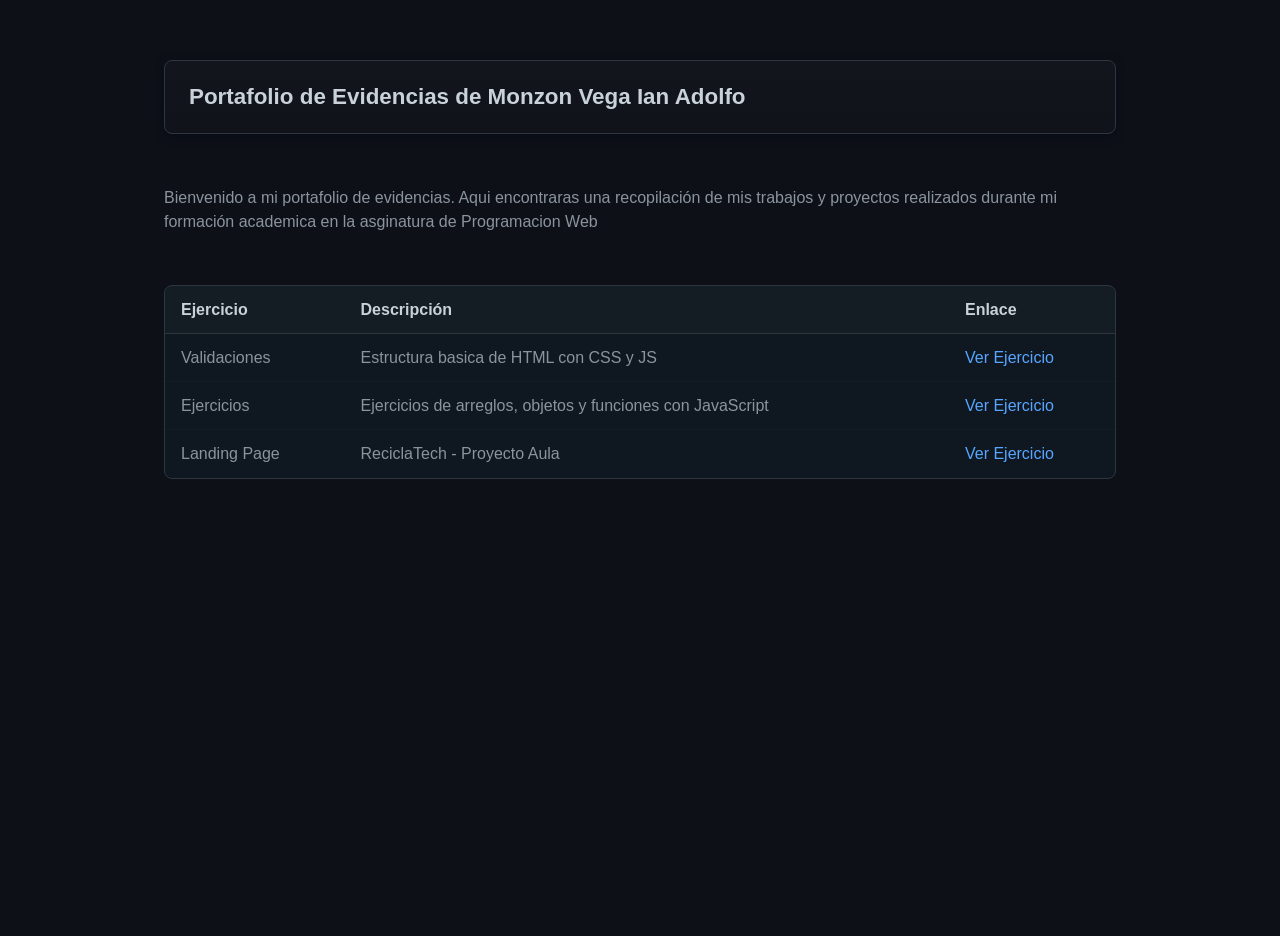
<file: Index.html>
<!DOCTYPE html>
<html lang="en">
<head>
    <meta charset="UTF-8">
    <meta name="viewport" content="width=device-width, initial-scale=1.0">
    <title>Portafolio de Evidencias </title>
    <link rel="stylesheet" href="./style.css">
</head>
<body>
        <div class="container" >
            <div class="header" >
                <h1>Portafolio de Evidencias de Monzon Vega Ian Adolfo</h1>
            </div>

            <div class="content" >
                <p>
                    Bienvenido a mi portafolio de evidencias. Aqui encontraras una recopilación de mis trabajos y proyectos realizados durante mi formación academica en la asginatura de Programacion Web
                </p>
            </div>

            <div class="tablas_ejercicios" >
                <div class="table_content"> 
                    <table class="tabla">
                        <thead>
                            <tr>
                                <th>Ejercicio</th>
                                <th>Descripción</th>
                                <th>Enlace</th>
                            </tr>
                        </thead>
                        <tbody>
                            <tr>
                                <td>Validaciones</td>
                                <td>Estructura basica de HTML con CSS y JS</td>
                                <td><a href="/01Validacion/index.html">Ver Ejercicio</a></td>
                            </tr>
                            <tr>
                                <td>Ejercicios</td>
                                <td>Ejercicios de arreglos, objetos y funciones con JavaScript</td>
                                <td><a href="/02Ejercicios/talleres.html">Ver Ejercicio</a></td>
                            </tr>
                            <tr>
                                <td>Landing Page</td>
                                <td>ReciclaTech - Proyecto Aula</td>
                                <td><a href="./Primerparcial/Landing Page/index.html">Ver Ejercicio</a></td>
                            </tr>
                        </tbody>
                    </table>
                </div>
            </div>
        </div>
</body>
</html>
</file>
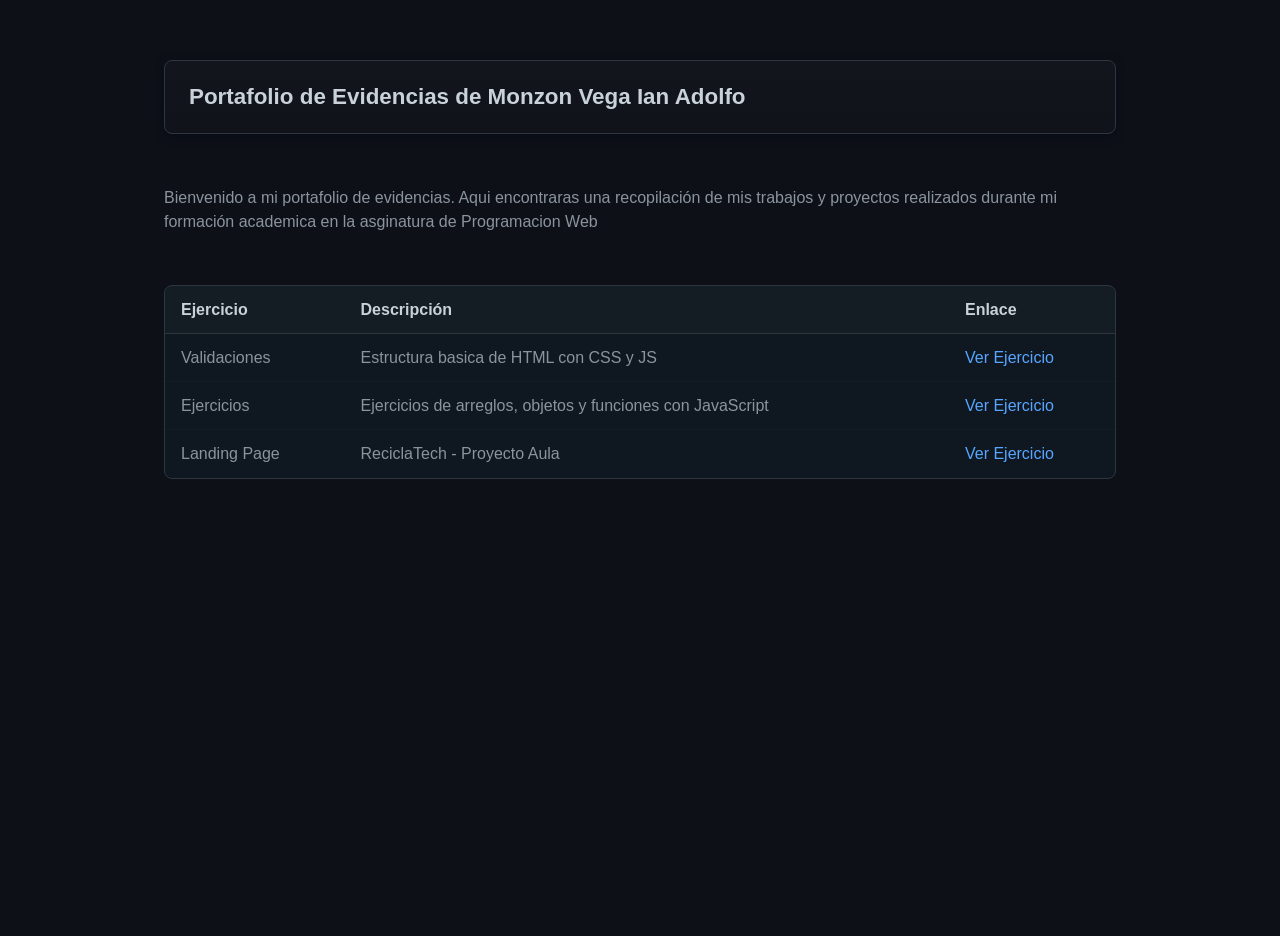
<file: index.html>
<!DOCTYPE html>
<html lang="en">
<head>
    <meta charset="UTF-8">
    <meta name="viewport" content="width=device-width, initial-scale=1.0">
    <title>Portafolio de Evidencias </title>
    <link rel="stylesheet" href="./style.css">
</head>
<body>
        <div class="container" >
            <div class="header" >
                <h1>Portafolio de Evidencias de Monzon Vega Ian Adolfo</h1>
            </div>

            <div class="content" >
                <p>
                    Bienvenido a mi portafolio de evidencias. Aqui encontraras una recopilación de mis trabajos y proyectos realizados durante mi formación academica en la asginatura de Programacion Web
                </p>
            </div>

            <div class="tablas_ejercicios" >
                <div class="table_content"> 
                    <table class="tabla">
                        <thead>
                            <tr>
                                <th>Ejercicio</th>
                                <th>Descripción</th>
                                <th>Enlace</th>
                            </tr>
                        </thead>
                        <tbody>
                            <tr>
                                <td>Validaciones</td>
                                <td>Estructura basica de HTML con CSS y JS</td>
                                <td><a href="./PrimerParcial/01Validacion/index.html">Ver Ejercicio</a></td>
                            </tr>
                            <tr>
                                <td>Ejercicios</td>
                                <td>Ejercicios de arreglos, objetos y funciones con JavaScript</td>
                                <td><a href="./PrimerParcial/02Ejercicios/talleres.html">Ver Ejercicio</a></td>
                            </tr>
                            <tr>
                                <td>Landing Page</td>
                                <td>ReciclaTech - Proyecto Aula</td>
                                <td><a href="https://g4tt0meow.github.io/Lanndingpage/">Ver Ejercicio</a></td>
                            </tr>
                        </tbody>
                    </table>
                </div>
            </div>
        </div>
</body>
</html>
</file>
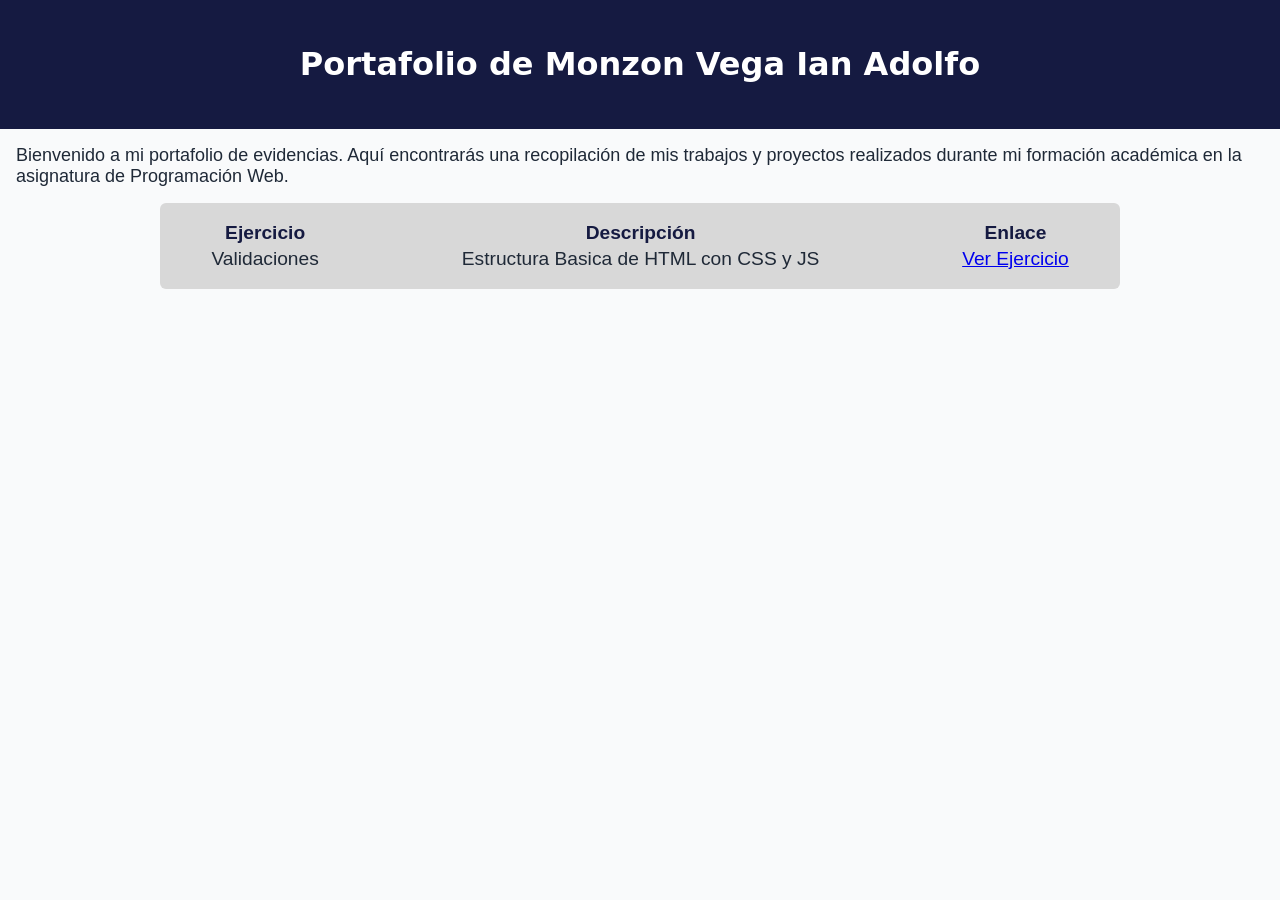
<file: 2026-PW-MONZON_VEGA_IAN_ADOLFO/index.html>
<!DOCTYPE html>
<html lang="en">
<head>
    <meta charset="UTF-8">
    <meta name="viewport" content="width=device-width, initial-scale=1.0">
    <title>Portafolio de Evidencias del Estudiante</title>
    <link rel="stylesheet" href="/2026-PW-MONZON_VEGA_IAN_ADOLFO/style.css">
</head>
<body>
    <div class="container" >
        <div class="header" >
            <h1>Portafolio de Monzon Vega Ian Adolfo</h1>
        </div>
        <div class="content" >
            <p>Bienvenido a mi portafolio de evidencias. Aquí encontrarás una recopilación de mis trabajos y proyectos realizados durante mi formación académica en la asignatura de Programación Web.</p>
        </div>
        <div class="tablas_ejercicios" >
            <div class="table_content"> <table class="tabla">
                <thead>
                    <tr>
                        <th>Ejercicio</th>
                        <th>Descripción</th>
                        <th>Enlace</th>
                    </tr>
                </thead>
                <tbody>
                    <tr> 
                        <td>Validaciones</td>
                        <td>Estructura Basica de HTML con CSS y JS</td>
                        <td> <a href="/2026-PW-MONZON_VEGA_IAN_ADOLFO/PrimerParcial/01Validacion/index.html">Ver Ejercicio</a> </td>
                    </tr>
                </tbody>
            </table>

            </div>
        </div>
    </div>
    
</body>
</html>
</file>
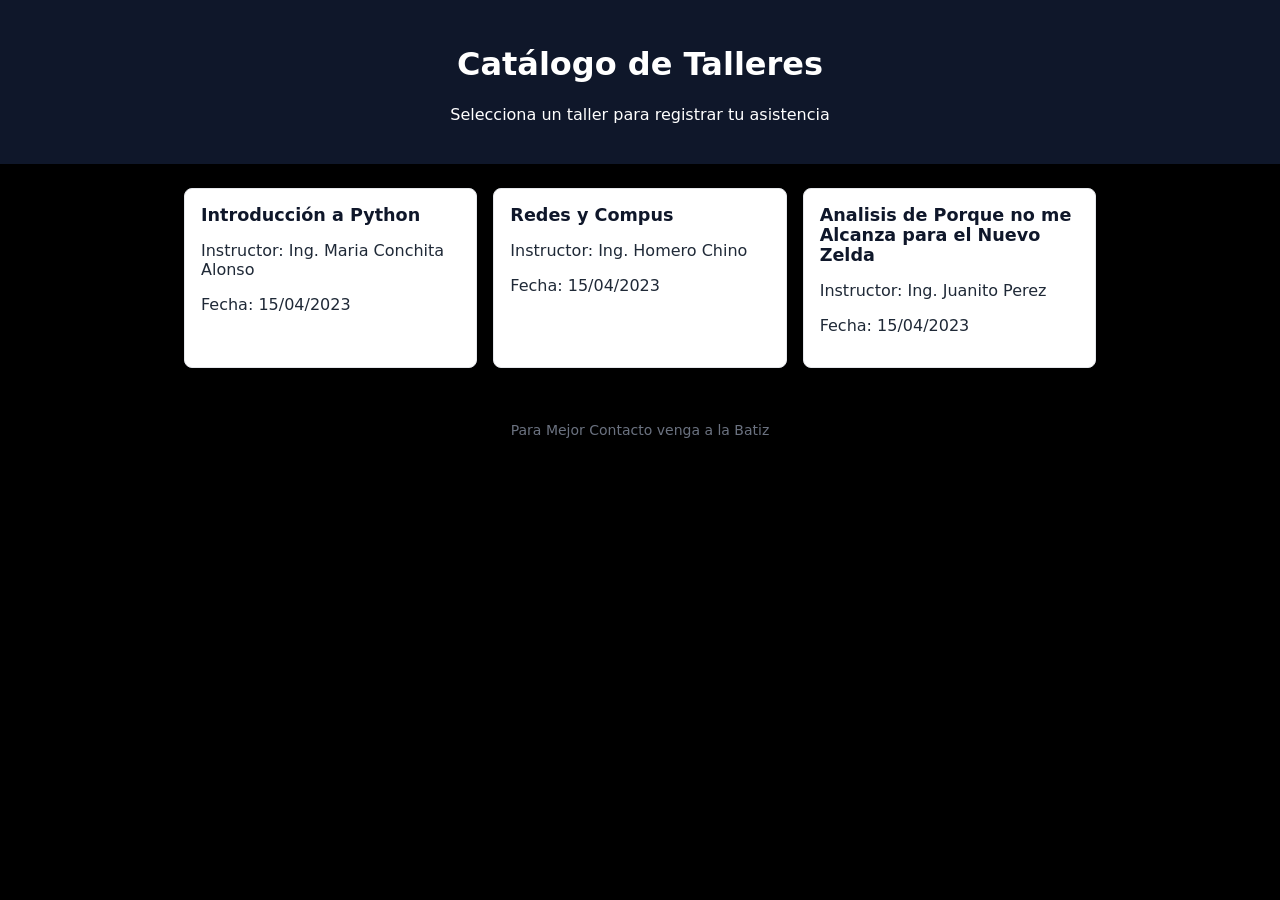
<file: PrimerParcial/01Validacion/index.html>
<!DOCTYPE html>
<html lang="es">
<head>
  <meta charset="UTF-8">
  <title>Catálogo de Talleres - CECyT 9</title>
  <link rel="stylesheet" href="CSS/style.css">
</head>
<body>
  <header>
    <h1>Catálogo de Talleres</h1>
    <p>Selecciona un taller para registrar tu asistencia</p>
  </header>
  <main>
    <section class="catalogo">
      <article class="tarjeta" >
        <h2><a href="detalle.html">Introducción a Python</a></h2>
        <p>Instructor: Ing. Maria Conchita Alonso</p>
        <p>Fecha: 15/04/2023</p>
      </article>

      <article class="tarjeta" >
        <h2><a href="detalle.html">Redes y Compus</a></h2>
        <p>Instructor: Ing. Homero Chino</p>
        <p>Fecha: 15/04/2023</p>
      </article>

      <article class="tarjeta" >
        <h2><a href="./detalle.html">Analisis de Porque no me Alcanza para el Nuevo Zelda</a></h2>
        <p>Instructor: Ing. Juanito Perez</p>
        <p>Fecha: 15/04/2023</p>
      </article>

    </section>
  </main>
  <footer>
    <p>Para Mejor Contacto venga a la Batiz</p>
  </footer>
</body>
</html>
</file>
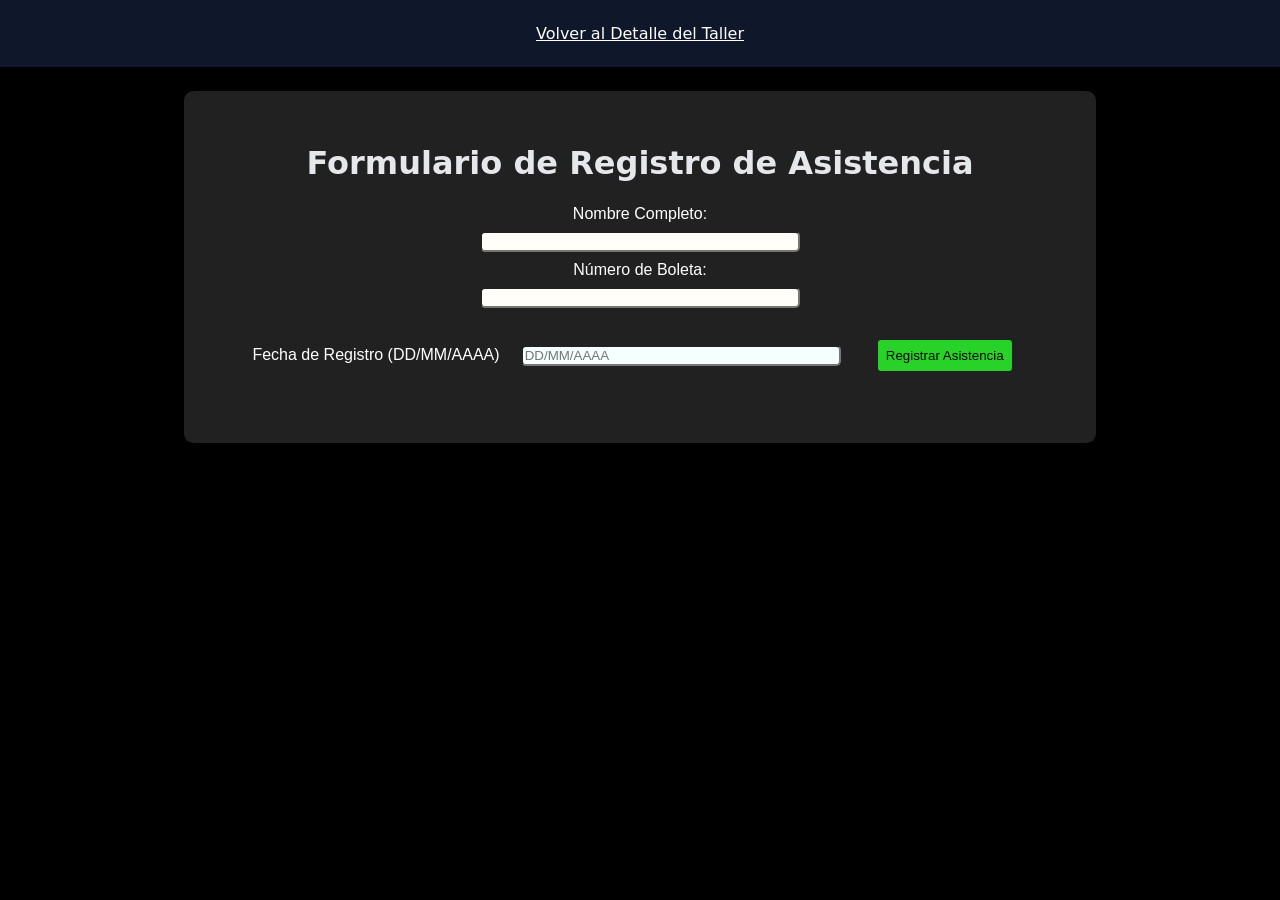
<file: PrimerParcial/01Validacion/registro.html>
<!DOCTYPE html>
<html lang="es">
<head>
  <meta charset="UTF-8">
  <title>Registrar Asistencia - CECyT 9</title>
  <link rel="stylesheet" href="CSS/style.css">
</head>
<body>
  <header> <a href="detalle.html">Volver al Detalle del Taller</a> </header>

  <main> 
    <form class="formulario-registro" id="form-registro" novalidate>
      <h1 class="titulo-registro">Formulario de Registro de Asistencia</h1>

      <label for="nombre">Nombre Completo:</label><br>
      <input type="text" id="nombre" name="nombre" required><br>
      <span class="error" id="error-nombre" ></span>

      <label for="boleta">Número de Boleta:</label><br>
      <input type="text"" id="boleta" name="boleta" required><br>
      <span class="error" id="error-boleta"></span>

      <label for="fecha">Fecha de Registro (DD/MM/AAAA)</label>
      <input type="text" id="fecha" name="fecha" placeholder="DD/MM/AAAA">
      <span class="error" id="error-fecha"></span>

      <button type="submit">Registrar Asistencia</button>
      <p class="mensaje-exitoso" id="mensaje-exitoso"></p>
    </form>
  </main>
  <script src="./js/validaciones.js"></script>

</body>
</html>
</file>
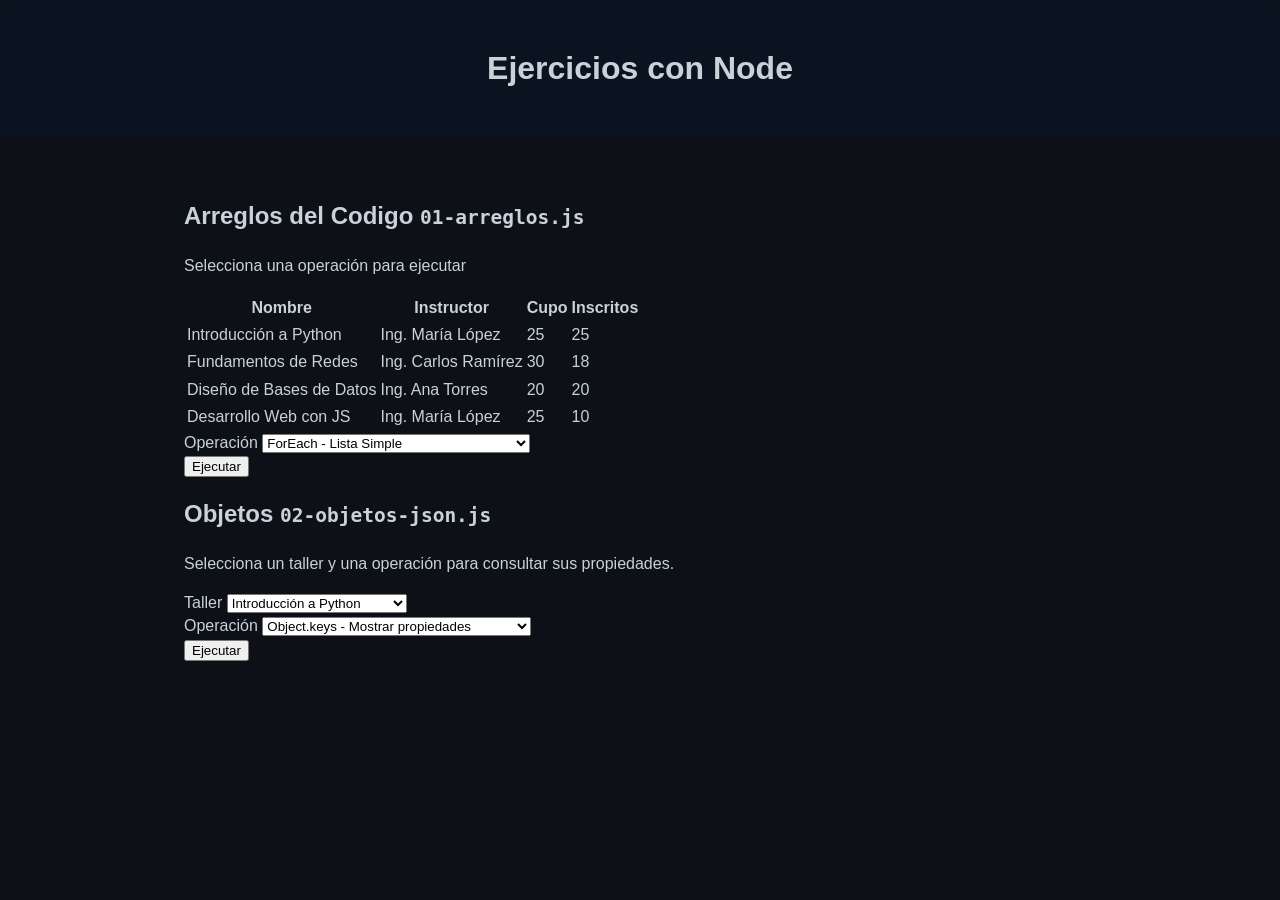
<file: PrimerParcial/02Ejercicios/talleres.html>
<!DOCTYPE html>
<html lang="en">
<head>
    <meta charset="UTF-8">
    <meta name="viewport" content="width=device-width, initial-scale=1.0">
    <title>Ejercicios con Node</title>
    <link rel="stylesheet" href="/style.css">
</head>
<body>
    <header>
        <h1>Ejercicios con Node</h1>
    </header>
    <main>
        <section class="ejercicio">
            <h2 id="titulo-arreglos"> Arreglos del Codigo <code>01-arreglos.js</code></h2>
            <p>Selecciona una operación para ejecutar</p>
            <div class="tabala-scroll">
                <table id="tabla-talleres">
                    <thead>
                        <tr>
                            <th>Nombre</th>
                            <th>Instructor</th>
                            <th>Cupo</th>
                            <th>Inscritos</th>
                        </tr>
                    </thead>
                    <tbody>

                    </tbody>
                </table>
            </div>

            <form id="formulario-arreglos" class="formulario">
                <div class="campos">
                    <label for="operacion-arreglo" name="operacion-arreglo">Operación</label>
                    <select name="operacion-arreglo" id="operacion-arreglo">
                        <option value="forEach">ForEach - Lista Simple</option>
                        <option value="map">map - Copia solo Nombres</option>
                        <option value="filter">filter - Filtrar talleres con cupo lleno</option>
                        <option value="find">find - Buscar por el nombre del instructor</option>
                        <option value="reduce">reduce - Total de inscritos</option>
                        <option value="disponibles">filter + map - Talleres con cupo disponible</option>
                    </select>
                </div>

                <button type="submit">Ejecutar</button>
            </form>

            <output class="resultado" id="resultado-arreglo" for="formulario-arreglos"></output>
        </section>

        <section class="ejercicio">
            <h2>Objetos <code>02-objetos-json.js</code></h2>
            <p>Selecciona un taller y una operación para consultar sus propiedades.</p>

            <form id="formulario-objetos" class="formulario">
                <div class="campos">
                    <label for="taller-objeto">Taller</label>
                    <select name="taller-objeto" id="taller-objeto"></select>
                </div>
                <div class="campos">
                    <label for="operacion-objeto">Operación</label>
                    <select name="operacion-objeto" id="operacion-objeto">
                        <option value="keys">Object.keys - Mostrar propiedades</option>
                        <option value="values">Object.values - Mostrar valores</option>
                        <option value="entries">Object.entries - Mostrar campos y valores</option>
                    </select>
                </div>

                <button type="submit">Ejecutar</button>
            </form>

            <output class="resultado" id="resultado-objeto" for="formulario-objetos"></output>
        </section>
    </main>

    <script src="./js/01-arreglos.js"></script>
    <script src="./js/app.js"></script>
    <script src="./js/02-objetos-json.js"></script>
</body>
</html>
</file>
<file: style.css>
:root{
	--bg: #0d1117;
	--surface: #0f1720;
	--muted: #8b949e;
	--text: #c9d1d9;
	--link: #58a6ff;
	--border: #30363d;
}

*{box-sizing:border-box}
html,body{height:100%}
body{
	margin:0;
	background:var(--bg);
	color:var(--text);
	font-family:-apple-system, BlinkMacSystemFont, 'Segoe UI', Roboto, 'Helvetica Neue', Arial, system-ui;
	-webkit-font-smoothing:antialiased;
	-moz-osx-font-smoothing:grayscale;
	line-height:1.45;
}

.container{
	max-width:1000px;
	margin:36px auto;
	padding:24px;
}

.header{
	background:linear-gradient(180deg, rgba(255,255,255,0.02), rgba(255,255,255,0.01));
	border:1px solid var(--border);
	padding:20px 24px;
	border-radius:8px;
	box-shadow: 0 2px 8px rgba(2,6,23,0.6);
}

.header h1{
	margin:0;
	font-size:1.4rem;
	color:var(--text);
	font-weight:600;
}

.content{
	margin-top:18px;
	background:transparent;
	padding:18px 0;
	color:var(--muted);
}

.tablas_ejercicios{margin-top:18px}
.table_content{
	background:var(--surface);
	border:1px solid var(--border);
	border-radius:8px;
	overflow:hidden;
}

table.tabla{
	width:100%;
	border-collapse:collapse;
	color:var(--text);
}

table.tabla thead th{
	text-align:left;
	padding:12px 16px;
	background:rgba(255,255,255,0.02);
	color:var(--text);
	font-weight:600;
	border-bottom:1px solid var(--border);
}

table.tabla tbody td{
	padding:12px 16px;
	border-top:1px solid rgba(255,255,255,0.02);
	color:var(--muted);
}

table.tabla a{
	color:var(--link);
	text-decoration:none;
}

table.tabla a:hover{ text-decoration:underline; opacity:0.95 }

@media (max-width:640px){
	.container{padding:16px;margin:20px}
	.header h1{font-size:1.1rem}
	table.tabla thead{display:none}
	table.tabla tbody td{display:block;width:100%}
	table.tabla tbody td + td{border-top:0}
}

.muted{color:var(--muted)}

header{
	background-color:#0b1220;
	color:var(--text);
	padding:1.5rem;
	text-align:center;
	border-radius:8px;
}

header a{ color:var(--link) }

main{
	max-width:960px;
	margin:18px auto 0;
	padding:1.5rem;
}

footer{
	text-align:center;
	padding:1rem;
	color:var(--muted);
	font-size:0.875rem;
}

.catalogo{
	display:grid;
	grid-template-columns:repeat(3,1fr);
	gap:1rem;
}

.tarjeta{
	padding:1rem;
	border:1px solid var(--border);
	border-radius:0.5rem;
	background:linear-gradient(180deg, rgba(255,255,255,0.01), rgba(255,255,255,0.005));
}

.tarjeta h2{ margin-top:0; font-size:1.1rem; color:var(--text) }

.tarjeta a{ color:var(--link); text-decoration:none }

.tarjeta a:hover{ text-decoration:underline }

@media (max-width:900px){
	.catalogo{grid-template-columns:repeat(2,1fr)}
}

@media (max-width:640px){
	.catalogo{grid-template-columns:1fr}
}
</file>
<file: 2026-PW-MONZON_VEGA_IAN_ADOLFO/style.css>
* {
    box-sizing: border-box;
}

body {
    margin: 0;
    font-family: system-ui, Arial, sans-serif;
    color: #1f2937;
    background-color: #f9fafb;
}

p {
    font-family: Arial, Helvetica, sans-serif;
    margin: 1rem;
    font-size: large;
}

.header {
    background-color: #151a41;
    color: #ffffff;
    padding: 1.5rem;
    text-align: center;
}

header a {
    color: #ffffff;
}

table{
    background-color: rgb(216, 216, 216);
    padding: 1rem;
    margin: auto;
    width: 60rem;
    font-family: Arial, Helvetica, sans-serif;
    font-size: larger;
    border-color: black;
    border-radius: 6px;
    box-sizing: border-box;
    box-shadow: #000000;
}

th {
    color: #151a41;
}

td{
    text-align: center;
}
</file>
<file: PrimerParcial/01Validacion/CSS/style.css>
* {
    box-sizing: border-box;
}

body {
    margin: 0;
    font-family: system-ui, Arial, sans-serif;
    color: #1f2937;
    background-color: #000000;
}

header {
    background-color: #0f172a;
    color: #ffffff;
    padding: 1.5rem;
    text-align: center;
}

header a {
    color: #ffffff;
}

main{
    max-width: 960px;
    margin: 0 auto;
    padding: 1.5rem;
}

footer{
    text-align: center;
    padding: 1rem;
    color: #6b7280;
    font-size: 0.875rem;
}

/* Catalogo de Talleres */

.catalogo {
    display: grid;
    grid-template-columns: repeat(3, 1fr);
    gap: 1rem;
}

.tarjeta {
    padding: 1rem;
    border: 1px solid #e5e7eb;
    border-radius: 0.5rem;
    background-color: #ffffff;
}

.tarjeta h2 {
    margin-top:0;
    font-size: 1.1rem;
}

.tarjeta a {
    color:#0f172a;
    text-decoration: none;
}

.tarjeta a:hover {
    text-decoration: underline;
}

.formulario-registro {
    text-align: center;
    padding: 2rem;
    border-radius: 0.6rem;
    background-color: #212121;
}

label {
    margin: 0.5rem;
    font-family:'Gill Sans', 'Gill Sans MT', Calibri, 'Trebuchet MS', sans-serif;
    color: white;

}

input {
    margin: 0.5rem;
    border-radius: 0.3rem;
    width: 20rem;
    color: white;
}

.formulario-registro button {
    padding: 0.5rem;
    margin: 1.5rem;
    border: 0rem;
    border-radius: .2rem;
    background-color: rgb(40, 210, 40);
}

.formulario-registro button:hover {
    background-color: rgb(47, 184, 47);
}

.formulario-registro.error {
  border-color: #ef4444;
  box-shadow: 0 0 0 3px rgba(239, 68, 68, 0.2);
}

.formulario-registro input:invalid {
  background-color: #fffef9;   
}

.formulario-registro input:valid {
    background-color: #f5fffe;
}

.titulo-registro {
    color: #e5e7eb;
}
</file>
